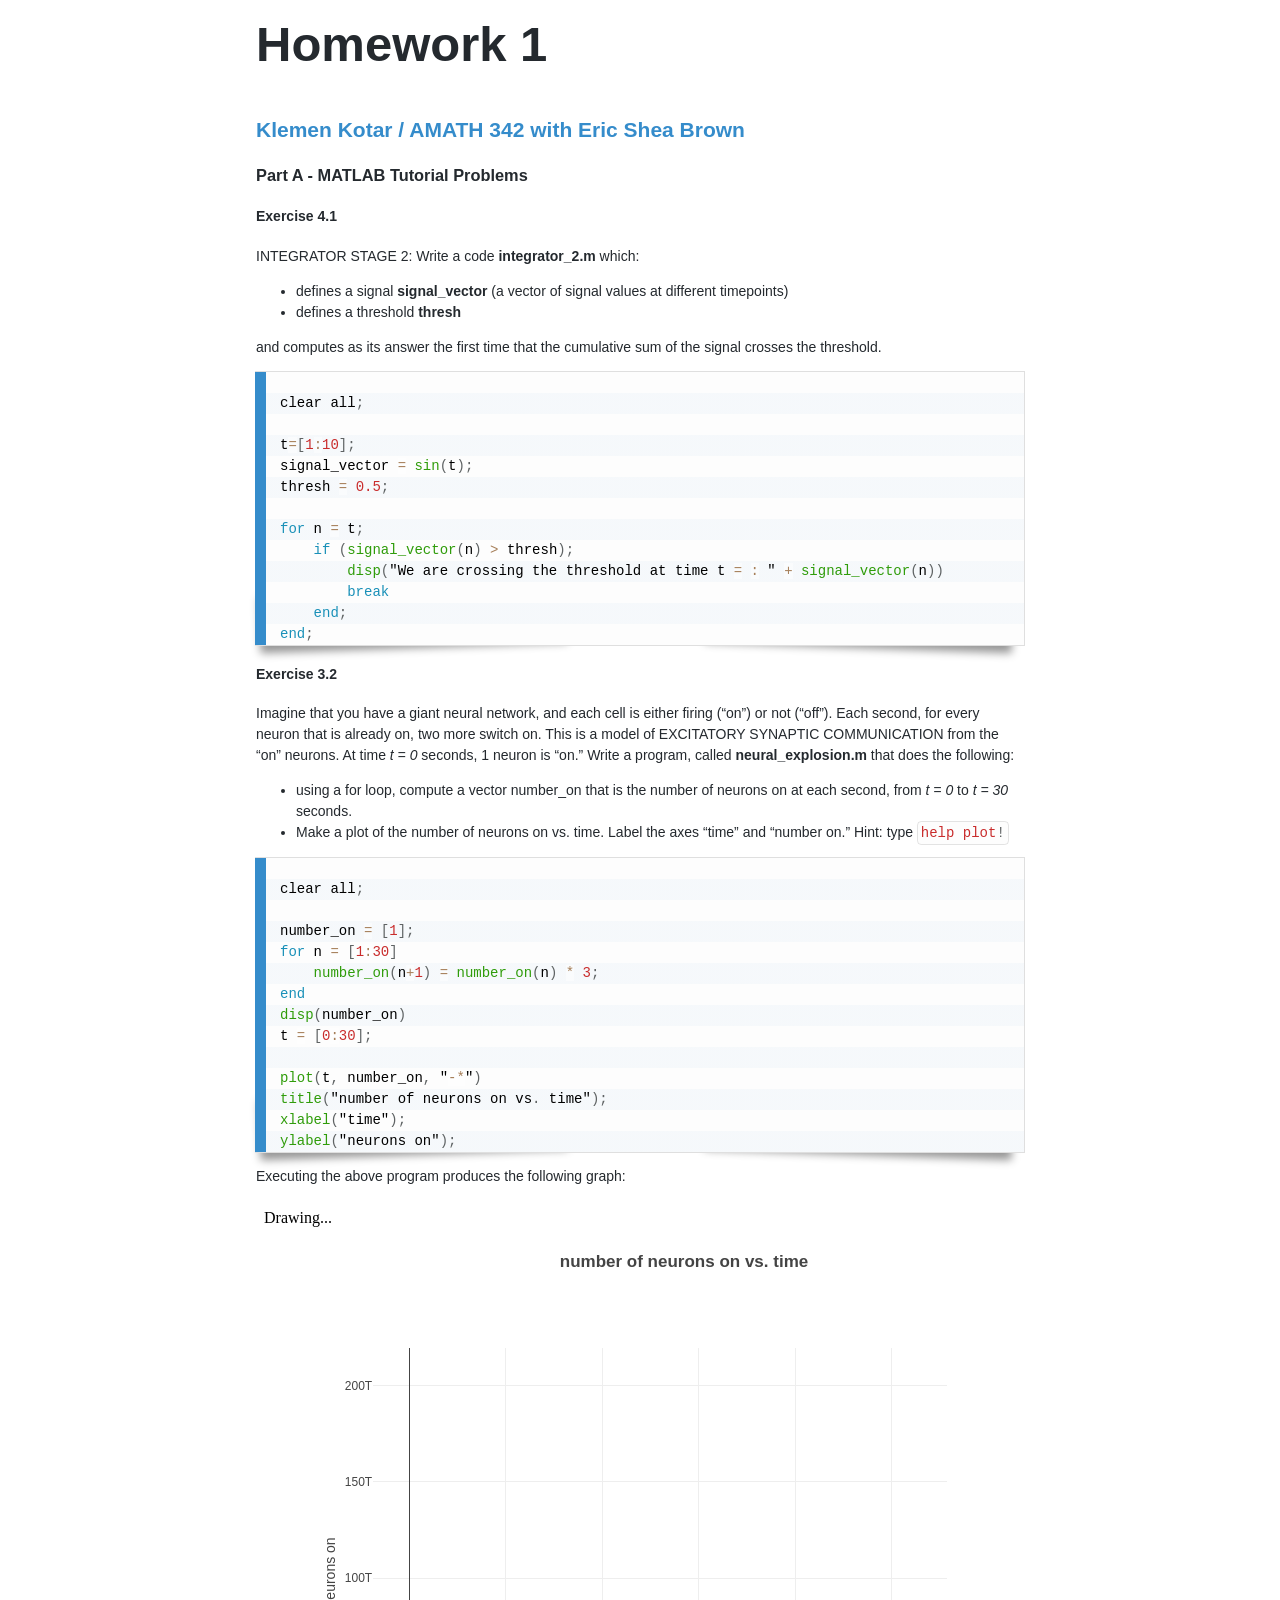
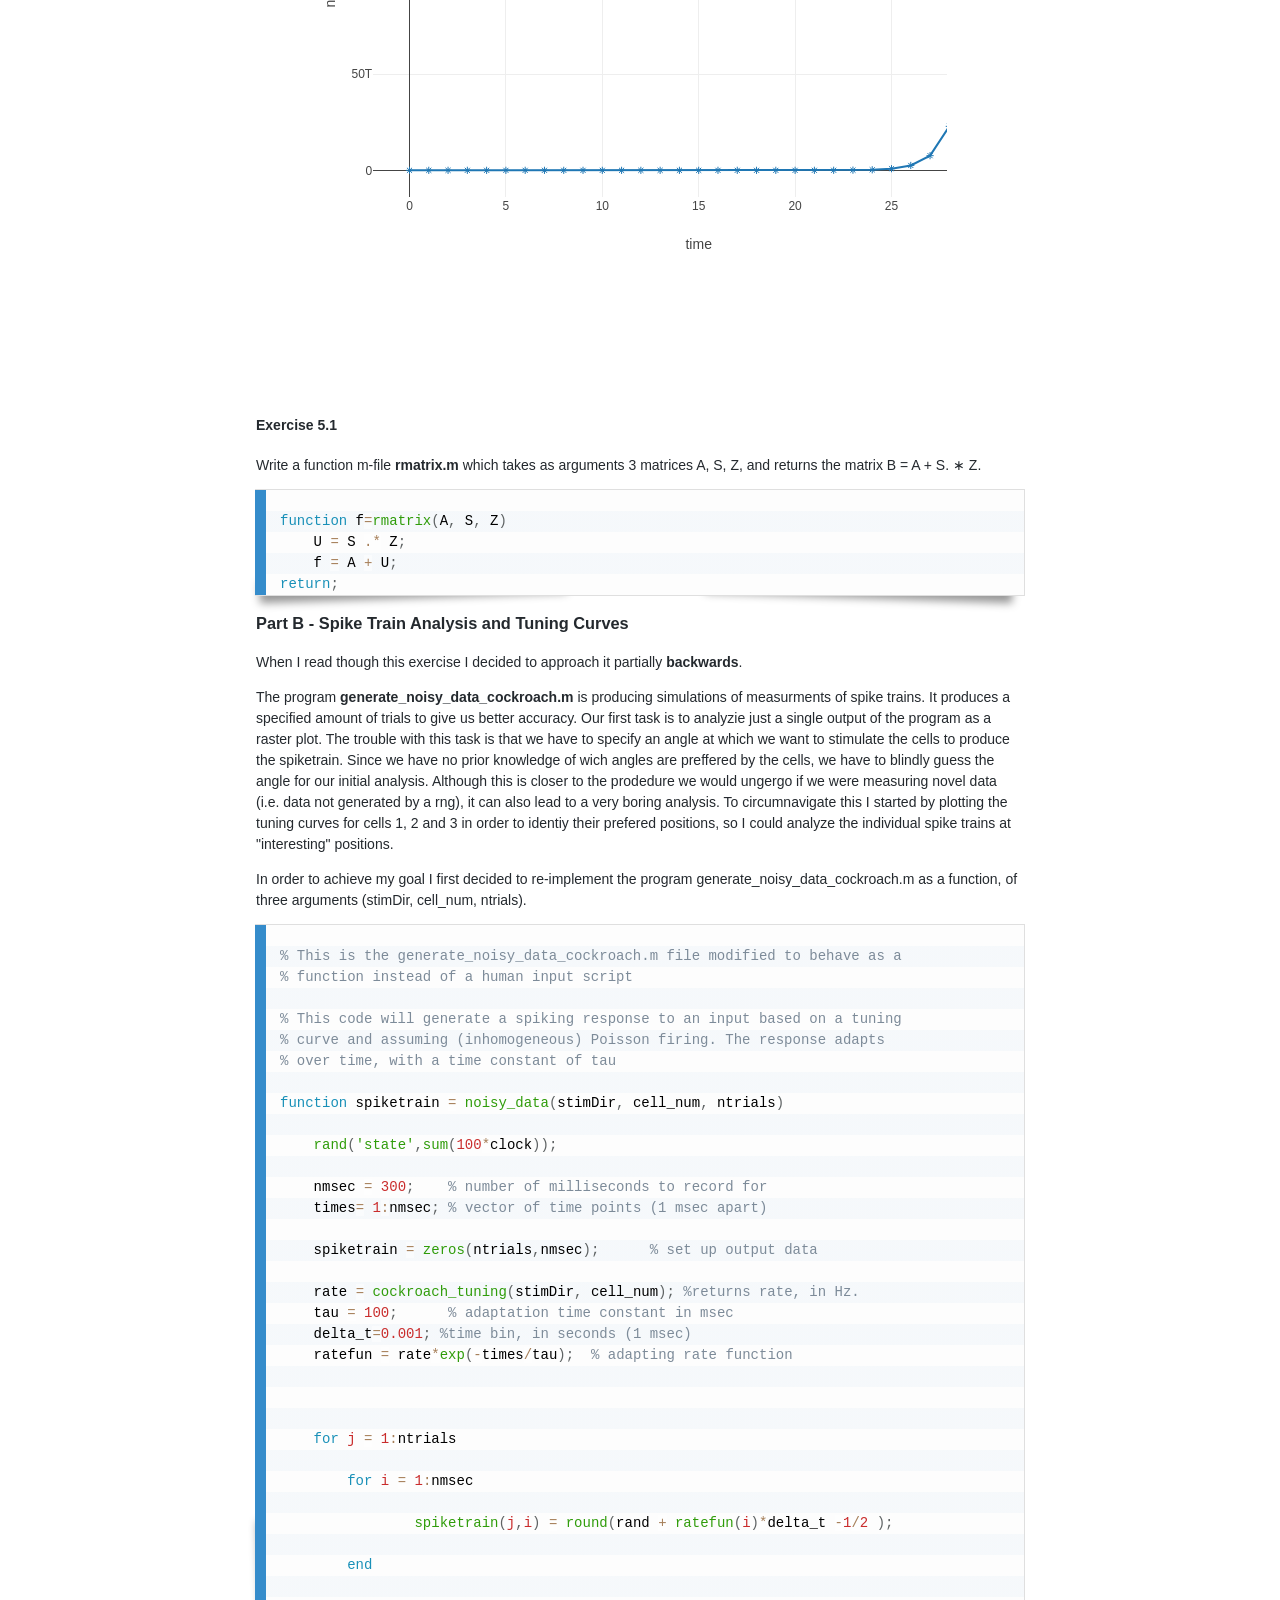
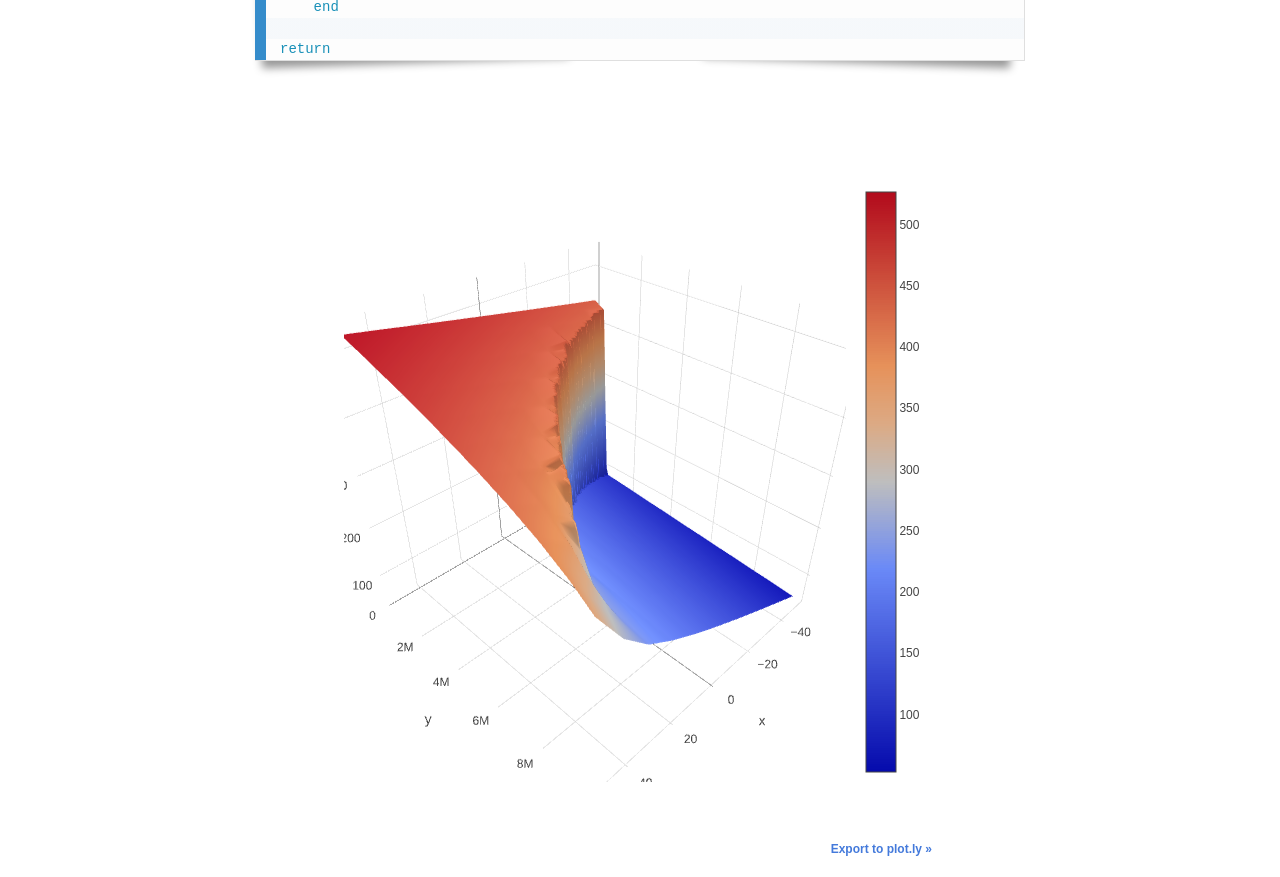
<file: Homework 1/index.html>
<html>
<link href="prism.css" rel="stylesheet" />

<body>

<h1>
    Homework 1
<h1/>

<h2>
    Klemen Kotar / AMATH 342 with Eric Shea Brown
</h2>

<h3>
    Part A - MATLAB Tutorial Problems
</h3>

<h4>
    Exercise 4.1
</h4>

<p>
    INTEGRATOR STAGE 2: Write a code <b>integrator_2.m</b> which:
</p>    
<ul>
    <li>defines a signal <b>signal_vector</b> (a vector of signal values at different timepoints)</li>
    <li>defines a threshold <b>thresh</b></li>
</ul>
<p>
    and computes as its answer the first time that the cumulative sum of the signal crosses the threshold.
</p>
    
<pre><code class="language-matlab">
clear all;

t=[1:10];
signal_vector = sin(t);
thresh = 0.5;

for n = t;
    if (signal_vector(n) > thresh);
        disp("We are crossing the threshold at time t = : " + signal_vector(n))
        break
    end;
end;
</code></pre>
    
<h4>Exercise 3.2</h4>
    
<p>
    Imagine that you have a giant neural network, and each cell is either firing (“on”) or not (“off”). Each second, for every neuron that is already on, two more switch on. This is a model of EXCITATORY SYNAPTIC COMMUNICATION from the “on” neurons. At time <i>t = 0</i> seconds, 1 neuron is “on.” Write a program, called <b>neural_explosion.m</b> that does the following:
</p>
<ul>
    <li>using a for loop, compute a vector number_on that is the number of neurons on at each second, from <i>t = 0</i> to <i>t = 30</i> seconds.</li>
    <li>Make a plot of the number of neurons on vs. time. Label the axes “time” and “number on.” Hint: type <code class="language-matlab">help plot!</code></li>
</ul>

<pre><code class="language-matlab">
clear all;

number_on = [1];
for n = [1:30]
    number_on(n+1) = number_on(n) * 3;
end
disp(number_on)
t = [0:30];

plot(t, number_on, "-*")
title("number of neurons on vs. time");
xlabel("time");
ylabel("neurons on");
</code></pre>
    
<p>
    Executing the above program produces the following graph:
</p> 
<!--<img src="number_of_neurons_on_vs_time.png">-->
<iframe src ="numberofneuronsonvs.time.html"></iframe>
    
<h4>
    Exercise 5.1
</h4>
<p>
    Write a function m-file <b>rmatrix.m</b> which takes as arguments 3 matrices A, S, Z, and returns the matrix B = A + S. ∗ Z.
</p>
    
<pre><code class="language-matlab">
function f=rmatrix(A, S, Z)
    U = S .* Z;
    f = A + U;
return;
</code></pre>
    
<h3>
    Part B - Spike Train Analysis and Tuning Curves
</h3>

<p>
    When I read though this exercise I decided to approach it partially <b>backwards</b>.
</p>
<p>
    The program <b>generate_noisy_data_cockroach.m</b> is producing simulations of measurments of spike trains. It produces a specified amount of trials to give us better accuracy. Our first task is to analyzie just a single output of the program as a raster plot. The trouble with this task is that we have to specify an angle at which we want to stimulate the cells to produce the spiketrain. Since we have no prior knowledge of wich angles are preffered by the cells, we have to blindly guess the angle for our initial analysis. Although this is closer to the prodedure we would ungergo if we were measuring novel data (i.e. data not generated by a rng), it can also lead to a very boring analysis. To circumnavigate this I started by plotting the tuning curves for cells 1, 2 and 3 in order to identiy their prefered positions, so I could analyze the individual spike trains at "interesting" positions.
</p>
    
<p>
    In order to achieve my goal I first decided to re-implement the program generate_noisy_data_cockroach.m as a function, of three arguments (stimDir, cell_num, ntrials).
</p>
<pre><code class="language-matlab"> 
% This is the generate_noisy_data_cockroach.m file modified to behave as a
% function instead of a human input script

% This code will generate a spiking response to an input based on a tuning
% curve and assuming (inhomogeneous) Poisson firing. The response adapts
% over time, with a time constant of tau

function spiketrain = noisy_data(stimDir, cell_num, ntrials)

    rand('state',sum(100*clock));

    nmsec = 300;    % number of milliseconds to record for
    times= 1:nmsec; % vector of time points (1 msec apart)

    spiketrain = zeros(ntrials,nmsec);      % set up output data

    rate = cockroach_tuning(stimDir, cell_num); %returns rate, in Hz.       
    tau = 100;      % adaptation time constant in msec
    delta_t=0.001; %time bin, in seconds (1 msec)
    ratefun = rate*exp(-times/tau);  % adapting rate function 



    for j = 1:ntrials

        for i = 1:nmsec

                spiketrain(j,i) = round(rand + ratefun(i)*delta_t -1/2 );

        end

    end
    
return
</code></pre>

<iframe src ="Specific%20Internal%20Energy%20of%20CO2.html"></iframe>


<body/>


<style>

body {
	margin-left: 20%;
	margin-right: 20%;
    font-family: -apple-system, BlinkMacSystemFont, "Segoe UI", Helvetica, Arial, sans-serif, "Apple Color Emoji", "Segoe UI Emoji", "Segoe UI Symbol";
    font-size: 14px;
    line-height: 1.5;
    color: #24292e;
    background-color: #fff
}
    
img {
    width: 100%;    
}

h1 {
    font-size: 350%;    
}
    
h2 {
    color: rgb(53, 140, 203);
}
iframe {
    width: 90%;
    height: 90%;
    border: none;
}

</style>

<script src="prism.js"></script>
<html/>
</file>
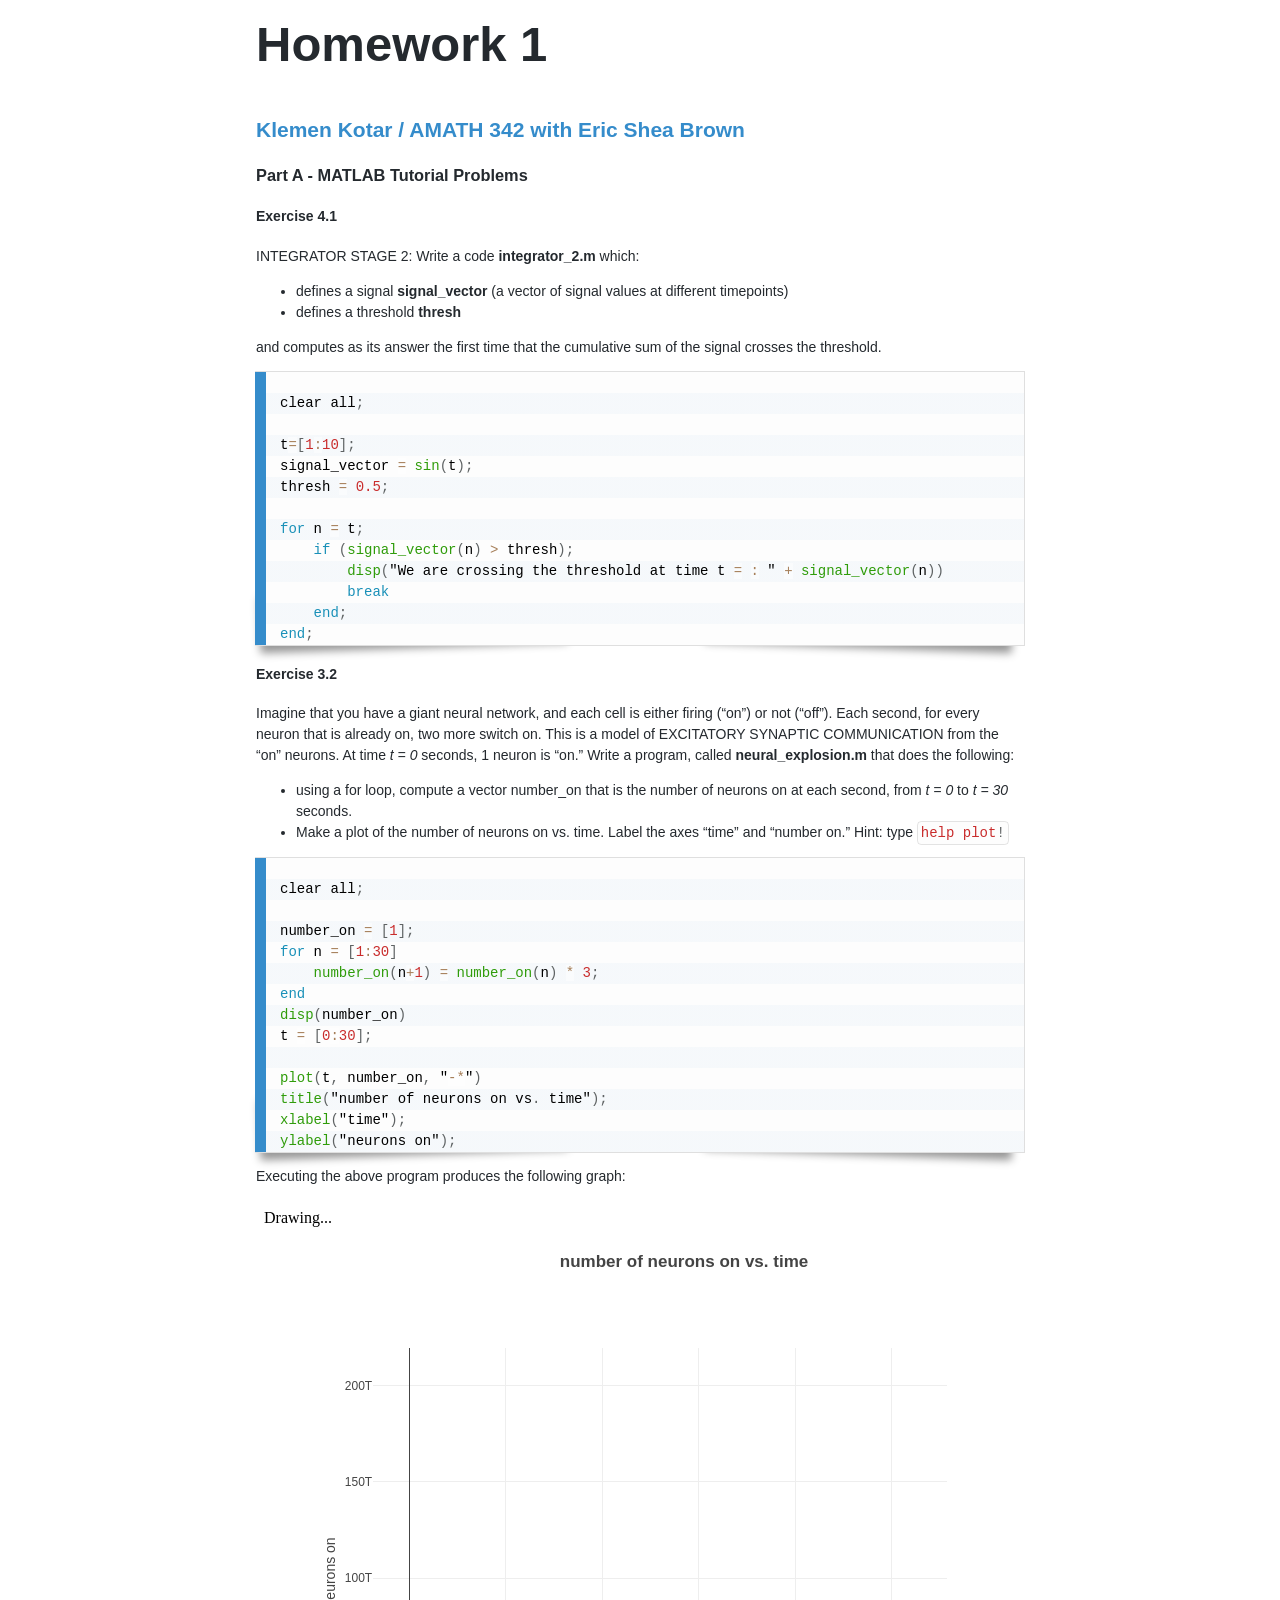
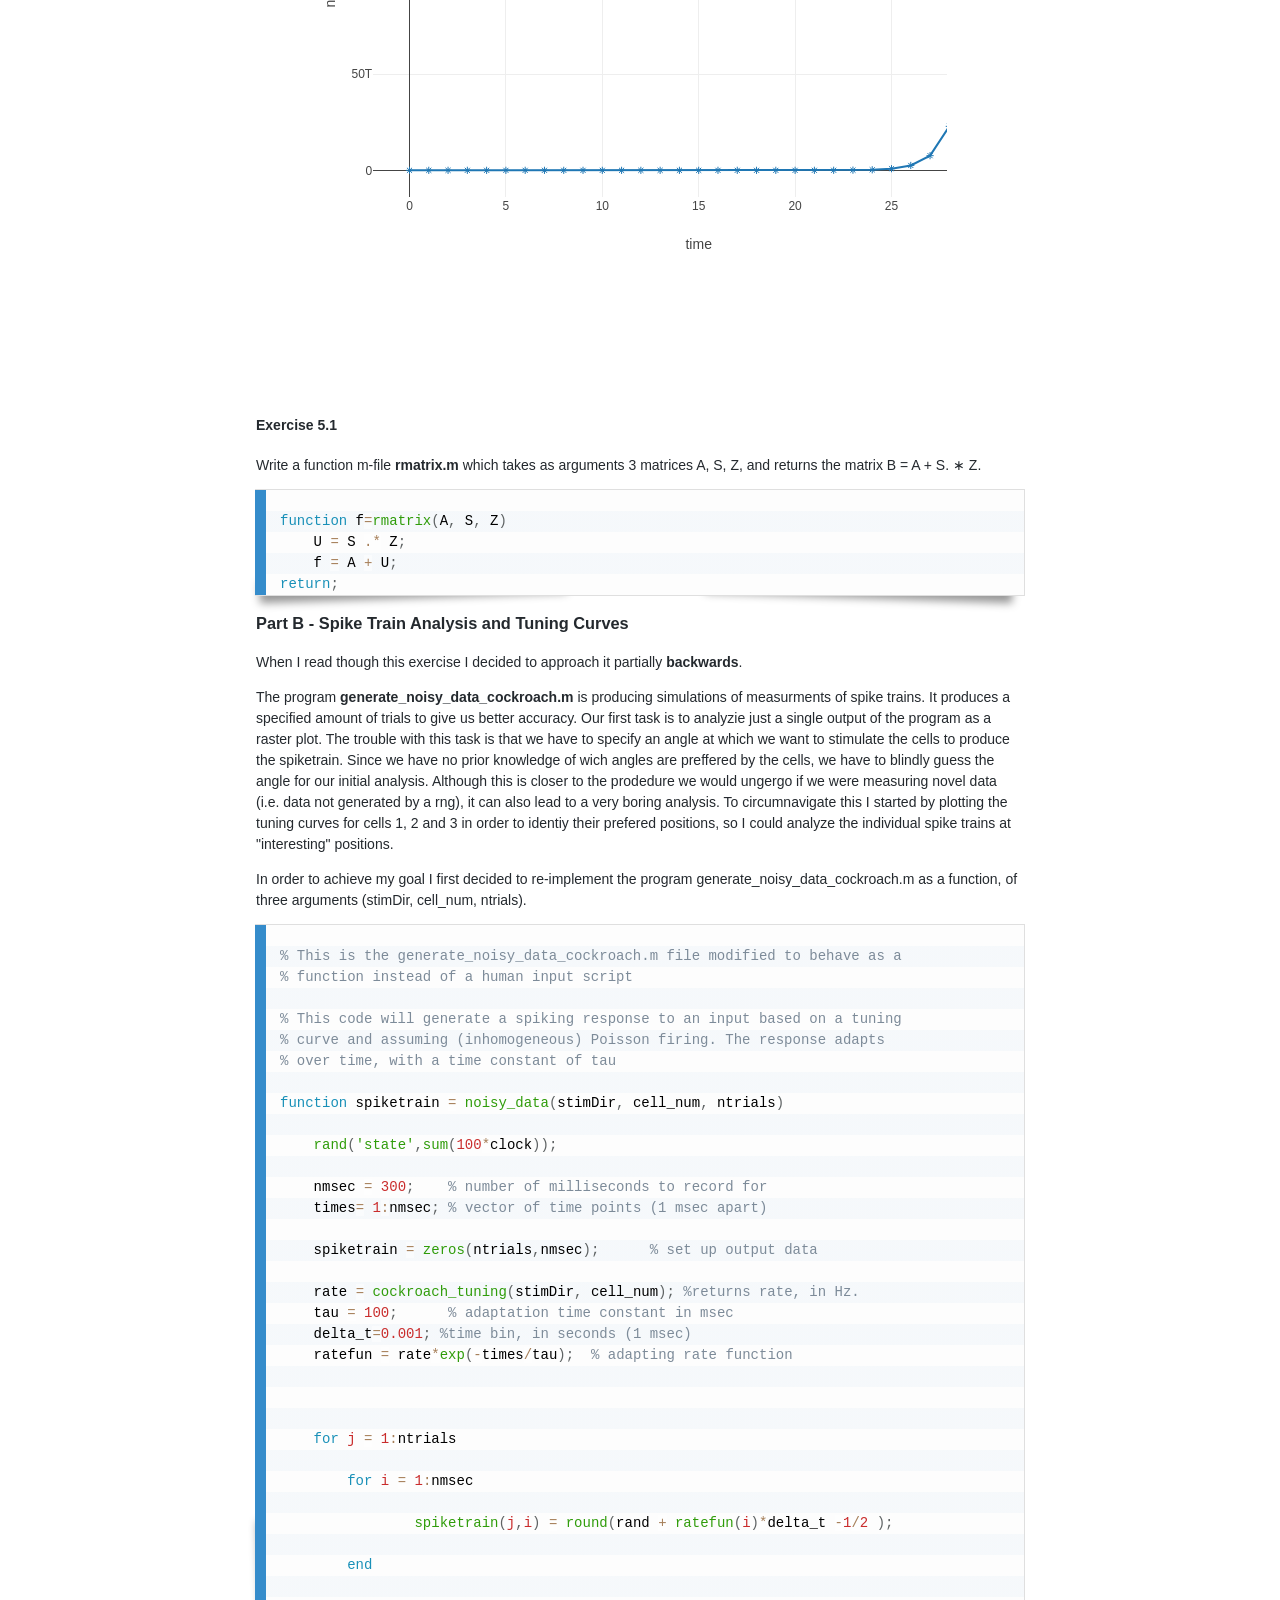
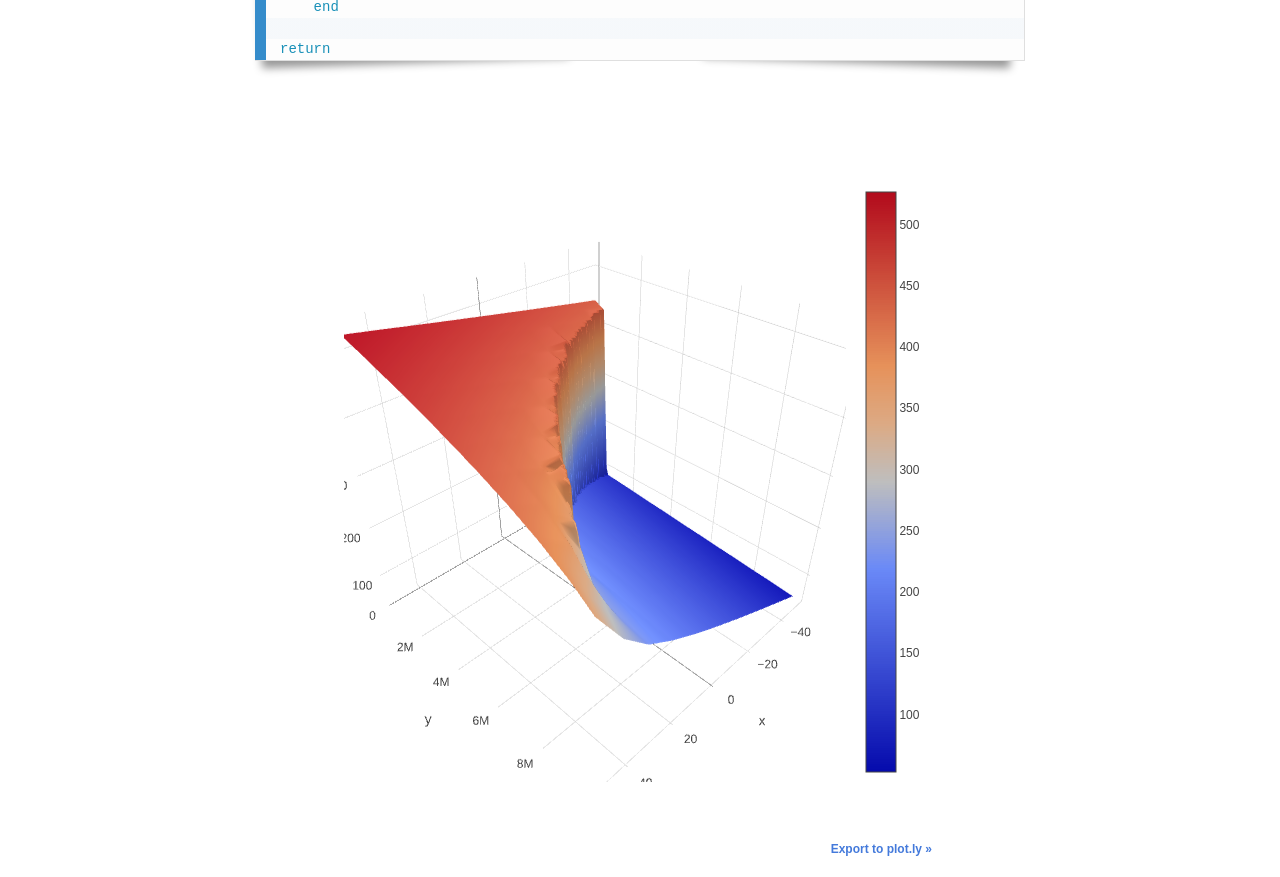
<file: Homework 1/homework1.html>
<link href="prism.css" rel="stylesheet" />

<body>

<h1>
    Homework 1
<h1/>

<h2>
    Klemen Kotar / AMATH 342 with Eric Shea Brown
</h2>

<h3>
    Part A - MATLAB Tutorial Problems
</h3>

<h4>
    Exercise 4.1
</h4>

<p>
    INTEGRATOR STAGE 2: Write a code <b>integrator_2.m</b> which:
</p>    
<ul>
    <li>defines a signal <b>signal_vector</b> (a vector of signal values at different timepoints)</li>
    <li>defines a threshold <b>thresh</b></li>
</ul>
<p>
    and computes as its answer the first time that the cumulative sum of the signal crosses the threshold.
</p>
    
<pre><code class="language-matlab">
clear all;

t=[1:10];
signal_vector = sin(t);
thresh = 0.5;

for n = t;
    if (signal_vector(n) > thresh);
        disp("We are crossing the threshold at time t = : " + signal_vector(n))
        break
    end;
end;
</code></pre>
    
<h4>Exercise 3.2</h4>
    
<p>
    Imagine that you have a giant neural network, and each cell is either firing (“on”) or not (“off”). Each second, for every neuron that is already on, two more switch on. This is a model of EXCITATORY SYNAPTIC COMMUNICATION from the “on” neurons. At time <i>t = 0</i> seconds, 1 neuron is “on.” Write a program, called <b>neural_explosion.m</b> that does the following:
</p>
<ul>
    <li>using a for loop, compute a vector number_on that is the number of neurons on at each second, from <i>t = 0</i> to <i>t = 30</i> seconds.</li>
    <li>Make a plot of the number of neurons on vs. time. Label the axes “time” and “number on.” Hint: type <code class="language-matlab">help plot!</code></li>
</ul>

<pre><code class="language-matlab">
clear all;

number_on = [1];
for n = [1:30]
    number_on(n+1) = number_on(n) * 3;
end
disp(number_on)
t = [0:30];

plot(t, number_on, "-*")
title("number of neurons on vs. time");
xlabel("time");
ylabel("neurons on");
</code></pre>
    
<p>
    Executing the above program produces the following graph:
</p> 
<!--<img src="number_of_neurons_on_vs_time.png">-->
<iframe src ="numberofneuronsonvs.time.html"></iframe>
    
<h4>
    Exercise 5.1
</h4>
<p>
    Write a function m-file <b>rmatrix.m</b> which takes as arguments 3 matrices A, S, Z, and returns the matrix B = A + S. ∗ Z.
</p>
    
<pre><code class="language-matlab">
function f=rmatrix(A, S, Z)
    U = S .* Z;
    f = A + U;
return;
</code></pre>
    
<h3>
    Part B - Spike Train Analysis and Tuning Curves
</h3>

<p>
    When I read though this exercise I decided to approach it partially <b>backwards</b>.
</p>
<p>
    The program <b>generate_noisy_data_cockroach.m</b> is producing simulations of measurments of spike trains. It produces a specified amount of trials to give us better accuracy. Our first task is to analyzie just a single output of the program as a raster plot. The trouble with this task is that we have to specify an angle at which we want to stimulate the cells to produce the spiketrain. Since we have no prior knowledge of wich angles are preffered by the cells, we have to blindly guess the angle for our initial analysis. Although this is closer to the prodedure we would ungergo if we were measuring novel data (i.e. data not generated by a rng), it can also lead to a very boring analysis. To circumnavigate this I started by plotting the tuning curves for cells 1, 2 and 3 in order to identiy their prefered positions, so I could analyze the individual spike trains at "interesting" positions.
</p>
    
<p>
    In order to achieve my goal I first decided to re-implement the program generate_noisy_data_cockroach.m as a function, of three arguments (stimDir, cell_num, ntrials).
</p>
<pre><code class="language-matlab"> 
% This is the generate_noisy_data_cockroach.m file modified to behave as a
% function instead of a human input script

% This code will generate a spiking response to an input based on a tuning
% curve and assuming (inhomogeneous) Poisson firing. The response adapts
% over time, with a time constant of tau

function spiketrain = noisy_data(stimDir, cell_num, ntrials)

    rand('state',sum(100*clock));

    nmsec = 300;    % number of milliseconds to record for
    times= 1:nmsec; % vector of time points (1 msec apart)

    spiketrain = zeros(ntrials,nmsec);      % set up output data

    rate = cockroach_tuning(stimDir, cell_num); %returns rate, in Hz.       
    tau = 100;      % adaptation time constant in msec
    delta_t=0.001; %time bin, in seconds (1 msec)
    ratefun = rate*exp(-times/tau);  % adapting rate function 



    for j = 1:ntrials

        for i = 1:nmsec

                spiketrain(j,i) = round(rand + ratefun(i)*delta_t -1/2 );

        end

    end
    
return
</code></pre>

<iframe src ="Specific%20Internal%20Energy%20of%20CO2.html"></iframe>


<body/>


<style>

body {
	margin-left: 20%;
	margin-right: 20%;
    font-family: -apple-system, BlinkMacSystemFont, "Segoe UI", Helvetica, Arial, sans-serif, "Apple Color Emoji", "Segoe UI Emoji", "Segoe UI Symbol";
    font-size: 14px;
    line-height: 1.5;
    color: #24292e;
    background-color: #fff
}
    
img {
    width: 100%;    
}

h1 {
    font-size: 350%;    
}
    
h2 {
    color: rgb(53, 140, 203);
}
iframe {
    width: 90%;
    height: 90%;
    border: none;
}

</style>

<script src="prism.js"></script>
</file>
<file: Homework 1/prism.css>
/* PrismJS 1.10.0
http://prismjs.com/download.html?themes=prism-coy&languages=[base64] */
/**
 * prism.js Coy theme for JavaScript, CoffeeScript, CSS and HTML
 * Based on https://github.com/tshedor/workshop-wp-theme (Example: http://workshop.kansan.com/category/sessions/basics or http://workshop.timshedor.com/category/sessions/basics);
 * @author Tim  Shedor
 */

code[class*="language-"],
pre[class*="language-"] {
	color: black;
	background: none;
	font-family: Consolas, Monaco, 'Andale Mono', 'Ubuntu Mono', monospace;
	text-align: left;
	white-space: pre;
	word-spacing: normal;
	word-break: normal;
	word-wrap: normal;
	line-height: 1.5;

	-moz-tab-size: 4;
	-o-tab-size: 4;
	tab-size: 4;

	-webkit-hyphens: none;
	-moz-hyphens: none;
	-ms-hyphens: none;
	hyphens: none;
}

/* Code blocks */
pre[class*="language-"] {
	position: relative;
	margin: .5em 0;
	overflow: visible;
	padding: 0;
}
pre[class*="language-"]>code {
	position: relative;
	border-left: 10px solid #358ccb;
	box-shadow: -1px 0px 0px 0px #358ccb, 0px 0px 0px 1px #dfdfdf;
	background-color: #fdfdfd;
	background-image: linear-gradient(transparent 50%, rgba(69, 142, 209, 0.04) 50%);
	background-size: 3em 3em;
	background-origin: content-box;
	background-attachment: local;
}

code[class*="language"] {
	max-height: inherit;
	padding: 0 1em;
	display: block;
	overflow: auto;
}

/* Margin bottom to accomodate shadow */
:not(pre) > code[class*="language-"],
pre[class*="language-"] {
	background-color: #fdfdfd;
	-webkit-box-sizing: border-box;
	-moz-box-sizing: border-box;
	box-sizing: border-box;
	margin-bottom: 1em;
}

/* Inline code */
:not(pre) > code[class*="language-"] {
	position: relative;
	padding: .2em;
	border-radius: 0.3em;
	color: #c92c2c;
	border: 1px solid rgba(0, 0, 0, 0.1);
	display: inline;
	white-space: normal;
}

pre[class*="language-"]:before,
pre[class*="language-"]:after {
	content: '';
	z-index: -2;
	display: block;
	position: absolute;
	bottom: 0.75em;
	left: 0.18em;
	width: 40%;
	height: 20%;
	max-height: 13em;
	box-shadow: 0px 13px 8px #979797;
	-webkit-transform: rotate(-2deg);
	-moz-transform: rotate(-2deg);
	-ms-transform: rotate(-2deg);
	-o-transform: rotate(-2deg);
	transform: rotate(-2deg);
}

:not(pre) > code[class*="language-"]:after,
pre[class*="language-"]:after {
	right: 0.75em;
	left: auto;
	-webkit-transform: rotate(2deg);
	-moz-transform: rotate(2deg);
	-ms-transform: rotate(2deg);
	-o-transform: rotate(2deg);
	transform: rotate(2deg);
}

.token.comment,
.token.block-comment,
.token.prolog,
.token.doctype,
.token.cdata {
	color: #7D8B99;
}

.token.punctuation {
	color: #5F6364;
}

.token.property,
.token.tag,
.token.boolean,
.token.number,
.token.function-name,
.token.constant,
.token.symbol,
.token.deleted {
	color: #c92c2c;
}

.token.selector,
.token.attr-name,
.token.string,
.token.char,
.token.function,
.token.builtin,
.token.inserted {
	color: #2f9c0a;
}

.token.operator,
.token.entity,
.token.url,
.token.variable {
	color: #a67f59;
	background: rgba(255, 255, 255, 0.5);
}

.token.atrule,
.token.attr-value,
.token.keyword,
.token.class-name {
	color: #1990b8;
}

.token.regex,
.token.important {
	color: #e90;
}

.language-css .token.string,
.style .token.string {
	color: #a67f59;
	background: rgba(255, 255, 255, 0.5);
}

.token.important {
	font-weight: normal;
}

.token.bold {
	font-weight: bold;
}
.token.italic {
	font-style: italic;
}

.token.entity {
	cursor: help;
}

.namespace {
	opacity: .7;
}

@media screen and (max-width: 767px) {
	pre[class*="language-"]:before,
	pre[class*="language-"]:after {
		bottom: 14px;
		box-shadow: none;
	}

}

/* Plugin styles */
.token.tab:not(:empty):before,
.token.cr:before,
.token.lf:before {
	color: #e0d7d1;
}

/* Plugin styles: Line Numbers */
pre[class*="language-"].line-numbers {
	padding-left: 0;
}

pre[class*="language-"].line-numbers code {
	padding-left: 3.8em;
}

pre[class*="language-"].line-numbers .line-numbers-rows {
	left: 0;
}

/* Plugin styles: Line Highlight */
pre[class*="language-"][data-line] {
	padding-top: 0;
	padding-bottom: 0;
	padding-left: 0;
}
pre[data-line] code {
	position: relative;
	padding-left: 4em;
}
pre .line-highlight {
	margin-top: 0;
}
</file>
